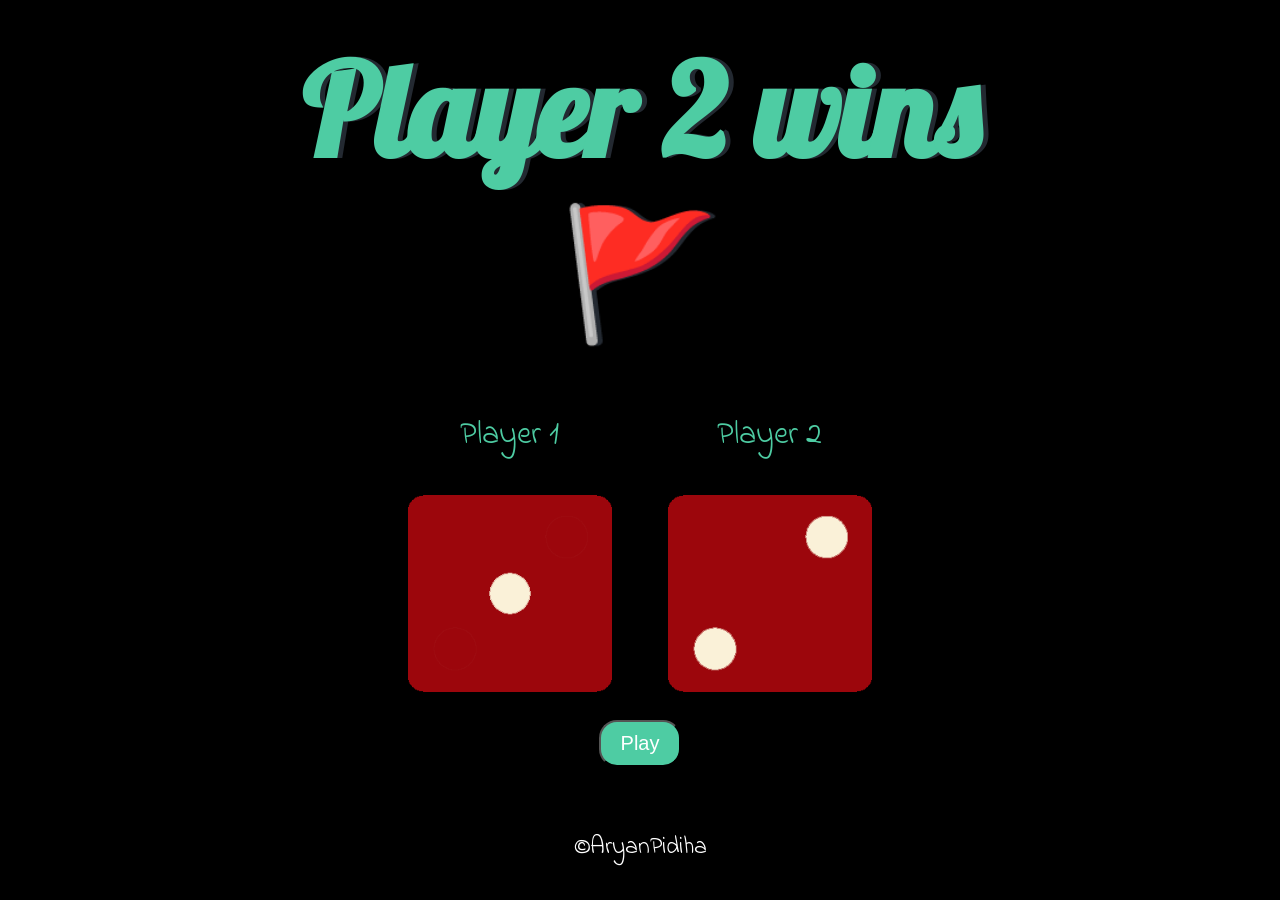
<file: index.html>
<!DOCTYPE html>
<html lang="en" dir="ltr">
  <head>
    <meta charset="utf-8">
    
    <title>Dice</title>
    <link rel="stylesheet" href="styles.css">
    <link href="https://fonts.googleapis.com/css?family=Indie+Flower|Lobster" rel="stylesheet">

  </head>
  <body>

    <div class="container">
      <h1>Refresh Me</h1>

      <div class="dice">
        <p>Player 1</p>
        <img class="img1" src="images/dice1.png">
      </div>

      <div class="dice">
        <p>Player 2</p>
        <img class="img2" src="images/dice2.png">
      </div>

    </div>
<div class="button">


<button class="btn" onClick="window.location.reload();">Play</button>
</div>
  <script src="index.js" charset="utf-8"></script>
  </body>


  <footer>
    ©AryanPidiha
  </footer>
</html>
</file>
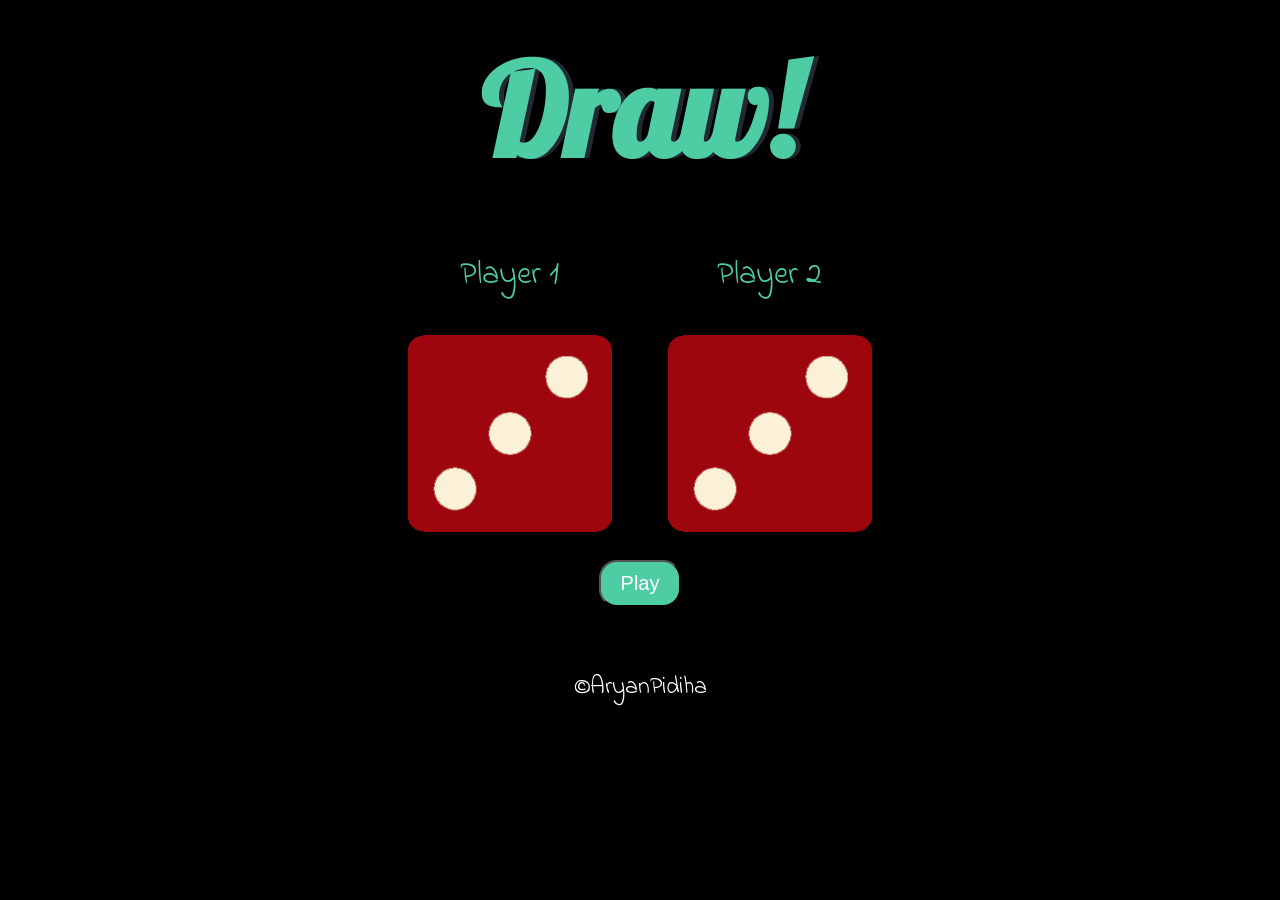
<file: dicee.html>
<!DOCTYPE html>
<html lang="en" dir="ltr">
  <head>
    <meta charset="utf-8">
    
    <title>Dicee</title>
    <link rel="stylesheet" href="styles.css">
    <link href="https://fonts.googleapis.com/css?family=Indie+Flower|Lobster" rel="stylesheet">

  </head>
  <body>

    <div class="container">
      <h1>Refresh Me</h1>

      <div class="dice">
        <p>Player 1</p>
        <img class="img1" src="images/dice1.png">
      </div>

      <div class="dice">
        <p>Player 2</p>
        <img class="img2" src="images/dice2.png">
      </div>

    </div>
<div class="button">


<button class="btn" onClick="window.location.reload();">Play</button>
</div>
  <script src="index.js" charset="utf-8"></script>
  </body>


  <footer>
    ©AryanPidiha
  </footer>
</html>
</file>
<file: styles.css>
.container {
  width: 70%;
  margin: auto;
  text-align: center;
}

.dice {
  text-align: center;
  display: inline-block;

}

body {
background-color: #000000;
}

h1 {
  margin: 30px;
  font-family: 'Lobster', cursive;
  text-shadow: 5px 0 #232931;
  font-size: 8rem;
  color: #4ECCA3;
}

p {
  font-size: 2rem;
  color: #4ECCA3;
  font-family: 'Indie Flower', cursive;
}

img {
  width: 80%;
}

footer {
  margin-top: 5%;
  text-align: center;
  font-family: 'Indie Flower', cursive;
  font-size: 1.5rem;
  color: #fff;

}

/*css button*/
.button{
  margin-top: 20px;
  text-align: center;
}
.btn {
  background: #4ECCA3;;
  background-image: -webkit-linear-gradient(top, #4ECCA3;, #4ECCA3;);
  background-image: -moz-linear-gradient(top, #4ECCA3;, #4ECCA3;);
  background-image: -ms-linear-gradient(top, #4ECCA3;, #4ECCA3;);
  background-image: -o-linear-gradient(top, #4ECCA3;, #4ECCA3;);
  background-image: linear-gradient(to bottom, #4ECCA3;, #4ECCA3;);
  -webkit-border-radius: 18;
  -moz-border-radius: 18;
  border-radius: 18px;
  font-family: Arial;
  color: #ffffff;
  font-size: 20px;
  padding: 10px 20px 10px 20px;
  text-decoration: none;
}

.btn:hover {
  background: #3cfce6;
  background-image: -webkit-linear-gradient(top, #3cfce6, #34d9c8);
  background-image: -moz-linear-gradient(top, #3cfce6, #34d9c8);
  background-image: -ms-linear-gradient(top, #3cfce6, #34d9c8);
  background-image: -o-linear-gradient(top, #3cfce6, #34d9c8);
  background-image: linear-gradient(to bottom, #3cfce6, #34d9c8);
  text-decoration: none;
}
</file>
